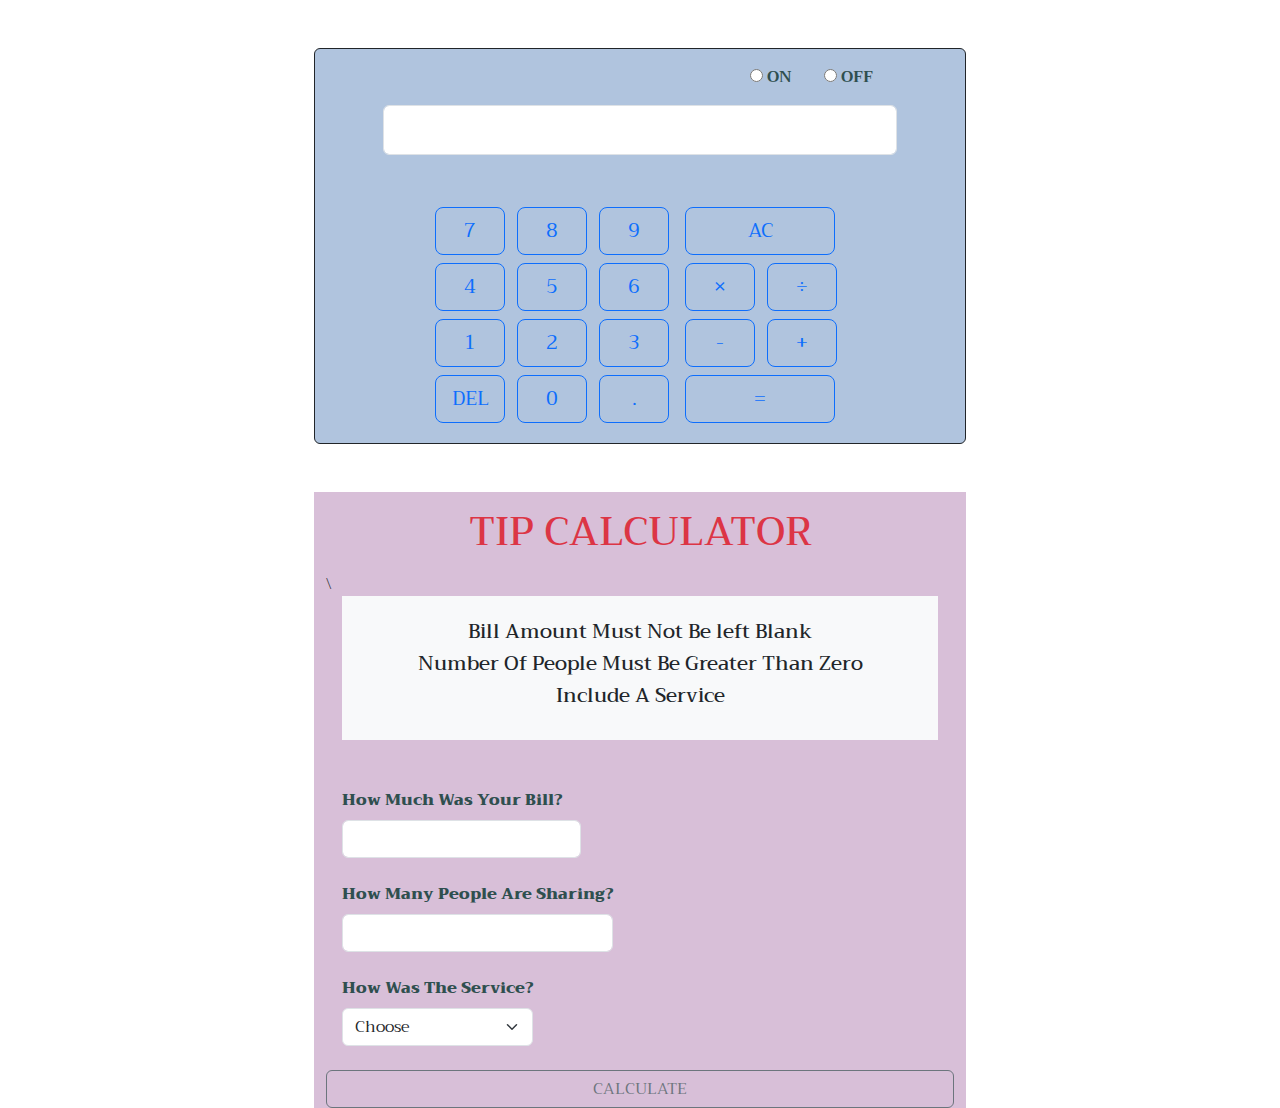
<file: project2.html>
<!DOCTYPE html>
<html lang="en">
  <head>
    <meta charset="UTF-8" />
    <meta http-equiv="X-UA-Compatible" content="IE=edge" />
    <meta name="viewport" content="width=device-width, initial-scale=1.0" />
    <title>js Projects</title>
    <link rel="stylesheet" href="./style.css" />
    <link
      href="https://cdn.jsdelivr.net/npm/bootstrap@5.1.3/dist/css/bootstrap.min.css"
      rel="stylesheet"
    />
  </head>
  <body>
    <!-- CALCULATOR -->
    <div class="row d-flex align-items-center justify-content-center">
      <div
        class="col-md-6 mt-5 mx-2 d-flex align-items-center justify-content-center pb-3 border border-dark rounded"
      >
        <div class="main-calcu">
          <div class="first-row float-end mt-3 mb-3">
            <label for="on">
              <input
                type="radio"
                class="mx-1"
                value="ON"
                id="on"
                name="switch"
              />ON
            </label>
            <label for="off" class="mx-4">
              <input
                type="radio"
                class="mx-1"
                id="off"
                value="OFF"
                name="switch"
              />OFF
            </label>
          </div>
          <div class="second-row text-center">
            <input
              type="text"
              class="form-control mb-5"
              style="height: 50px"
              id="clear-work"
            />
          </div>
          <div class="third-row bg-light" id="answer-screen"></div>

          <div class="fourth-row mx-5" style="display: flex">
            <div class="part1">
              <div class="row1">
                <button
                  class="btn btn-outline-primary btn-lg m-1"
                  id="get-data"
                >
                  7
                </button>
                <button
                  class="btn btn-outline-primary btn-lg m-1"
                  id="get-data"
                >
                  8
                </button>
                <button
                  class="btn btn-outline-primary btn-lg m-1"
                  id="get-data"
                >
                  9
                </button>
              </div>
              <div class="row2"></div>
              <button class="btn btn-outline-primary btn-lg m-1" id="get-data">
                4
              </button>
              <button class="btn btn-outline-primary btn-lg m-1" id="get-data">
                5
              </button>
              <button class="btn btn-outline-primary btn-lg m-1" id="get-data">
                6
              </button>

              <div class="row3">
                <button
                  class="btn btn-outline-primary btn-lg m-1"
                  id="get-data"
                >
                  1
                </button>
                <button
                  class="btn btn-outline-primary btn-lg m-1"
                  id="get-data"
                >
                  2
                </button>
                <button
                  class="btn btn-outline-primary btn-lg m-1"
                  id="get-data"
                >
                  3
                </button>
              </div>
              <div class="row4">
                <button
                  class="btn btn-outline-primary btn-lg m-1"
                  id="get-data"
                >
                  DEL
                </button>
                <button
                  class="btn btn-outline-primary btn-lg m-1"
                  id="get-data"
                >
                  0
                </button>
                <button
                  class="btn btn-outline-primary btn-lg m-1"
                  id="get-data"
                >
                  .
                </button>
              </div>
            </div>
            <div class="part2 mx-2">
              <div class="row-one">
                <button
                  class="btn btn-outline-primary btn-lg m-1"
                  style="width: 150px"
                >
                  AC
                </button>
              </div>
              <div class="rowtwo">
                <button
                  class="btn btn-outline-primary btn-lg m-1"
                  id="get-data"
                >
                  &times;
                </button>
                <button
                  class="btn btn-outline-primary btn-lg m-1"
                  id="get-data"
                >
                  &divide;
                </button>
              </div>
              <div class="rowthree">
                <div class="first">
                  <button
                    class="btn btn-outline-primary btn-lg m-1"
                    id="get-data"
                  >
                    -
                  </button>
                  <button
                    class="btn btn-outline-primary btn-lg m-1"
                    id="get-data" >
                    +
                  </button>
                </div>

                <div class="second">
                  <button
                    class="btn btn-outline-primary btn-lg m-1"
                    style="width: 150px; flex-direction: row"
                    id="get-data"
                  >
                    =
                  </button>
                </div>
              </div>
            </div>
          </div>
        </div>
      </div>

      <div class="col-md-6 mt-5" style="background-color: thistle">
        <div>
          <h1 class="text-center mt-3 mb-3 text-danger">TIP CALCULATOR</h1>
          \
        </div>
        <div class="notes text-center bg-light mx-3 p-4 mb-5">
          <h5>Bill Amount Must Not Be left Blank</h5>
          <h5>Number Of People Must Be Greater Than Zero</h5>
          <h5>Include A Service</h5>
        </div>

        <div class="labels text-capitalize fw-bold mx-3 mb-3">
          <label for="Bill" class="mb-2"
            ><div class="mb-2">How much was your bill?</div>

            <input type="text" class="form-control" id="billinput" />
          </label>
        </div>
        <div class="labels text-capitalize fw-bold mx-3 mb-3">
          <label for="Bill" class="mb-2">
            <div class="mb-2">How many people are sharing?</div>
            <input type="text" value="" class="form-control" id="noOfpeople"/>
          </label>
        </div>

        <div class="labels text-capitalize fw-bold mx-3 mb-3">
          <label for="Bill" class="mb-2"
            ><div class="mb-2">How was The service?</div>
            <select
              name="service"
              id="Choose"
              class="form-select"
              id="inputGroupSelect02"
            >
              <option>Choose</option>
              <option>Good</option>
              <option>Bad</option>
              <option>Comfortable</option>
              <option>Annoying</option>
              <option>Worse</option>
            </select>
          </label>
        </div>
        <div class="d-flex align-items-center justify-content-center">
          <button type="button" class="btn btn-outline-secondary form-control" onclick="calculate()" >
            CALCULATE
          </button>
          <p id="cal"></p>
        </div>
      </div>
    </div>

    <script src="./project2.js"></script>
  </body>
</html>
</file>
<file: style.css>
@import url('https://fonts.googleapis.com/css2?family=Square+Peg&display=swap');
@import url('https://fonts.googleapis.com/css2?family=Square+Peg&family=Trirong:wght@300&display=swap');
/* *{ 
    margin: 0;
    padding: 0;
    font-family: 'Segoe UI', Tahoma, Geneva, Verdana, sans-serif;
    box-sizing: border-box;
 } */
/* changing background color */
/* #contain { 
    width: 30%;
    height: 50vh;
    background-color: sienna;
    box-sizing: border-box;
    margin: 13px 20px ;
   
}*/

/* #contain button{ 
    width: 170px;
    height: 50px;
    margin: 140px 0px 0px 120px;
  box-shadow: 3px 2px 4px lightsteelblue;
  border: 2px solid skyblue;
  border-radius: 5px;
  color: darkslategray;
  font-weight: bold;
  font-size: 18px;  
}*/
/* Generating quotes */

/* .quotes{ 
    width: 30%;
    height: 46vh;
    background-color: lightpink;
    box-sizing: border-box;
    margin: 13px 20px ;

}*/
/*.quotes button{
    width: 170px;
    height: 50px;
    margin: 15px 0px 0px 96px;
  box-shadow: 3px 2px 4px darkolivegreen;
  background-color: darkcyan;
  border: 2px solid skyblue;
  border-radius: 5px;
  color: white;
  font-weight: bold;
  font-size: 18px;  
}*/
/* .contain1 button::before{
    margin: 15px 0px 0px 30px;
}
p{
    font-size: 20px;
    text-align: center;
    padding-top: 40px;
    color: darkslategray;
    font-weight: bold;
  
    
} */
/*hr{
    
    width: 70px;
    height: 10px;
    margin-left: 150px;
    box-shadow: 2px 3px 7px rgb(2, 5, 5) ;
 
} */
/* Message Delivery */
/* .contain2{ 
    width: 30%;
    height: 50vh;
    background-color: rgb(158, 137, 137);
    box-sizing: border-box;
    margin: 10px;
 } */
/* .message-box 
{
    width: 90%;
    height: 46vh;
    background-color: rgb(224, 212, 190) ;
    box-sizing: border-box;
    margin: 13px 20px ;

}
.message-box h2{
    padding:10px;
    text-align: center;
    color: darkslategray;
    letter-spacing: 1.2px;
}
input{
    width: 95%;
    padding: 10px;
    box-sizing: border-box;
    margin: 30px 10px 10px 10px ;
    box-shadow: 2px 2px 2px lightslategray;
    border: none;
    outline: none;
}
 .message-box button{
    width: 150px;
    height: 50px;
    margin:10px  0px 0px 100px;
    font-size: 20px;
    outline: none;
    border: 2px solid lightslategray;
    box-shadow: 2px 3px 5px darkslategray;
    border-radius: 4px;
    background-color: gray;
    color: white;
    font-weight: bold;
}*/
/* COUNTER */

/* .sub{ 
 width: 25%;
height: 50vh;
background-color: firebrick;
border: 2px solid lightseagreen ;
margin-left: 50px;
margin-top: 20px;
text-align: center;  
 } */
.counter-button{

font-size: 20px;
}
/* h1{ 
    font-size: 60px;
    margin-bottom: 10px;

}
h2{
margin-top: 10px;
font-size: 25px;
/* } */

.col-md-6.col-one.d-flex.align-items-center.justify-content-center.mt-5 {
    background-color: sienna;
    min-height: 30vh;
  
    width: 430px; 
}
.col-md-6.mt-5.mx-4.p-4.col-two.d-flex.align-items-center.justify-content-center.border.border-success.rounded {
    background-color:   lightpink;
    min-height: 30vh;
    width: 430px; 
   
}
.col-md-6.mt-5.mx-4.bg-delivery.p-4.col-three.border.border-dark.rounded {
    background-color: rgb(158, 137, 137);
    width: 430px; 
   
}
.container{
    overflow: hidden;
    /* margin: 0 1rem; */
}
.col-md-6.mt-5.mx-4.p-4.col-four.border.border-dark.rounded {
    width: 430px; 
}
 .message-box p{
    font-size: 20px;
   
    color: darkslategray;
    font-weight: bold;
} 
button,input{
    box-shadow: none !important;
}

.col-md-6.mt-5.mx-4.p-4.col-four.border.border-dark.rounded {
    background-color: firebrick;
}
img{
    width: 410px;
    height: 250px;
}
.col-md-6.p-4.mx-4.my-1.mt-5.col-five.border.border-dark.rounded {
    width: 430px; 
    background: none;
}
.card.mb-3{
    /* box-shadow: 10px 10px 5px 0px rgba(0,0,0,0.75); 
    -webkit-box-shadow: 10px 10px 5px 0px rgba(0,0,0,0.75);
    /* -moz-box-shadow: 10px 10px 5px 0px rgba(0,0,0,0.75); */
    box-shadow: 10px 10px 5px -6px rgba(56,40,40,0.75);
    -webkit-box-shadow: 10px 10px 5px -6px rgba(56,40,40,0.75);
    -moz-box-shadow: 10px 10px 5px -6px rgba(56,40,40,0.75);
    border: none;
}
h1.text-center.shop {
    font-family: 'Square Peg', cursive;
    font-weight: bolder;
    font-size: 4rem;
}
.animal-type input {
    width: 50px;
}
.col-md-12.d-block.mt-5.mx-4.p-4 {
    background-color: peachpuff;
}
/*? .cart{ 
display: none;
vertical-align: middle;
transition:width .5s linear;
color: white;


}
.images:hover .cart{
    width:10px;
    display: block;

  
} ? */
/** FILTER PROJECT */
img{
    transition: transform .4s;
}

img:hover{

    transform: scale(1.1);
}
/* *CALCULATOR */


.fourth-row.mx-5 button{
    width: 70px;
}
.col-md-6.mt-5{
  
    background-color: lightsteelblue;
}
.row.d-flex.align-items-center.justify-content-center{
    font-family: 'Trirong', serif;
}
label{
    color: darkslategray;
    font-weight: bolder;
}
</file>
